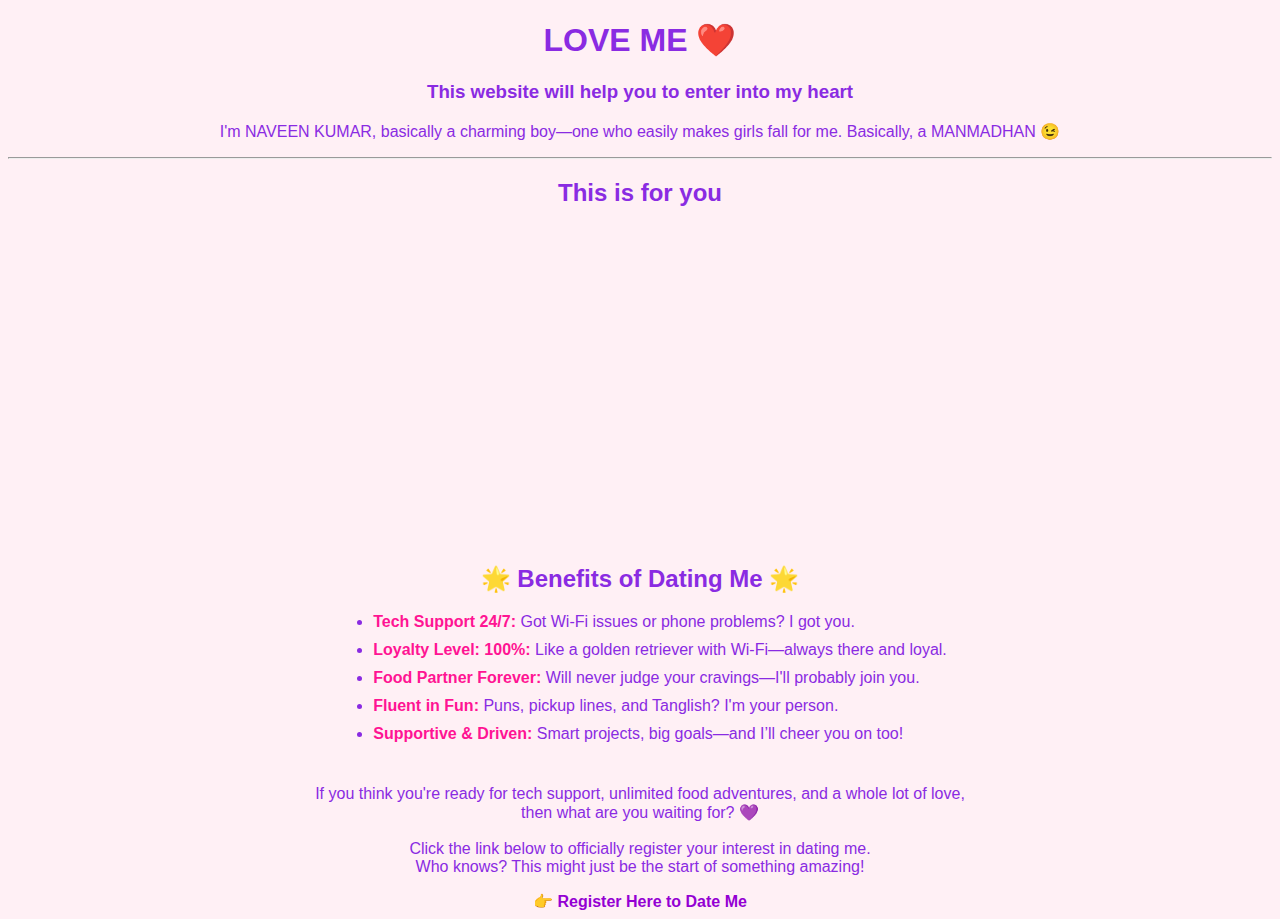
<file: index.html>
<!DOCTYPE html>
<html>
<head>
    <title>LOVE ME</title>
    <style>
        body {
            background-color: #fff0f5;
            font-family: Arial, sans-serif;
            color: blueviolet;
            text-align: center;
        }

        ul {
            display: inline-block;
            text-align: left;
            margin-top: 0;
        }

        li {
            margin-bottom: 10px;
        }

        a {
            color: darkviolet;
            font-weight: bold;
            text-decoration: none;
        }

        a:hover {
            text-decoration: underline;
        }
    </style>
</head>
<body>

    <h1>LOVE ME ❤️</h1>
    <h3>This website will help you to enter into my heart</h3>
    <p>I'm NAVEEN KUMAR, basically a charming boy—one who easily makes girls fall for me. Basically, a MANMADHAN 😉</p>

    <hr>

    <h2>This is for you</h2>
    <iframe width="560" height="315" src="https://www.youtube.com/embed/Dj6DPX53Vfk?si=PxHw4I5cyJlDHarp&amp;clip=UgkxDo5kdNPQFBH3nBEIEeBX9UxV8kzAwEjJ&amp;clipt=EMu1ChjuhQ0" 
        title="YouTube video player" frameborder="0" 
        allow="accelerometer; autoplay; clipboard-write; encrypted-media; gyroscope; picture-in-picture; web-share" 
        referrerpolicy="strict-origin-when-cross-origin" allowfullscreen>
    </iframe>

    <h2>🌟 Benefits of Dating Me 🌟</h2>
    <ul>
        <li><strong style="color: deeppink;">Tech Support 24/7:</strong> Got Wi-Fi issues or phone problems? I got you.</li>
        <li><strong style="color: deeppink;">Loyalty Level: 100%:</strong> Like a golden retriever with Wi-Fi—always there and loyal.</li>
        <li><strong style="color: deeppink;">Food Partner Forever:</strong> Will never judge your cravings—I'll probably join you.</li>
        <li><strong style="color: deeppink;">Fluent in Fun:</strong> Puns, pickup lines, and Tanglish? I'm your person.</li>
        <li><strong style="color: deeppink;">Supportive & Driven:</strong> Smart projects, big goals—and I’ll cheer you on too!</li>
    </ul>

    <p style="font-size: 16px;">
        If you think you're ready for tech support, unlimited food adventures, and a whole lot of love,<br>
        then what are you waiting for? 💜<br><br>
        Click the link below to officially register your interest in dating me.<br>
        Who knows? This might just be the start of something amazing!
    </p>

    <a href="register.html" target="_blank">👉 Register Here to Date Me</a>

</body>
</html>
</file>
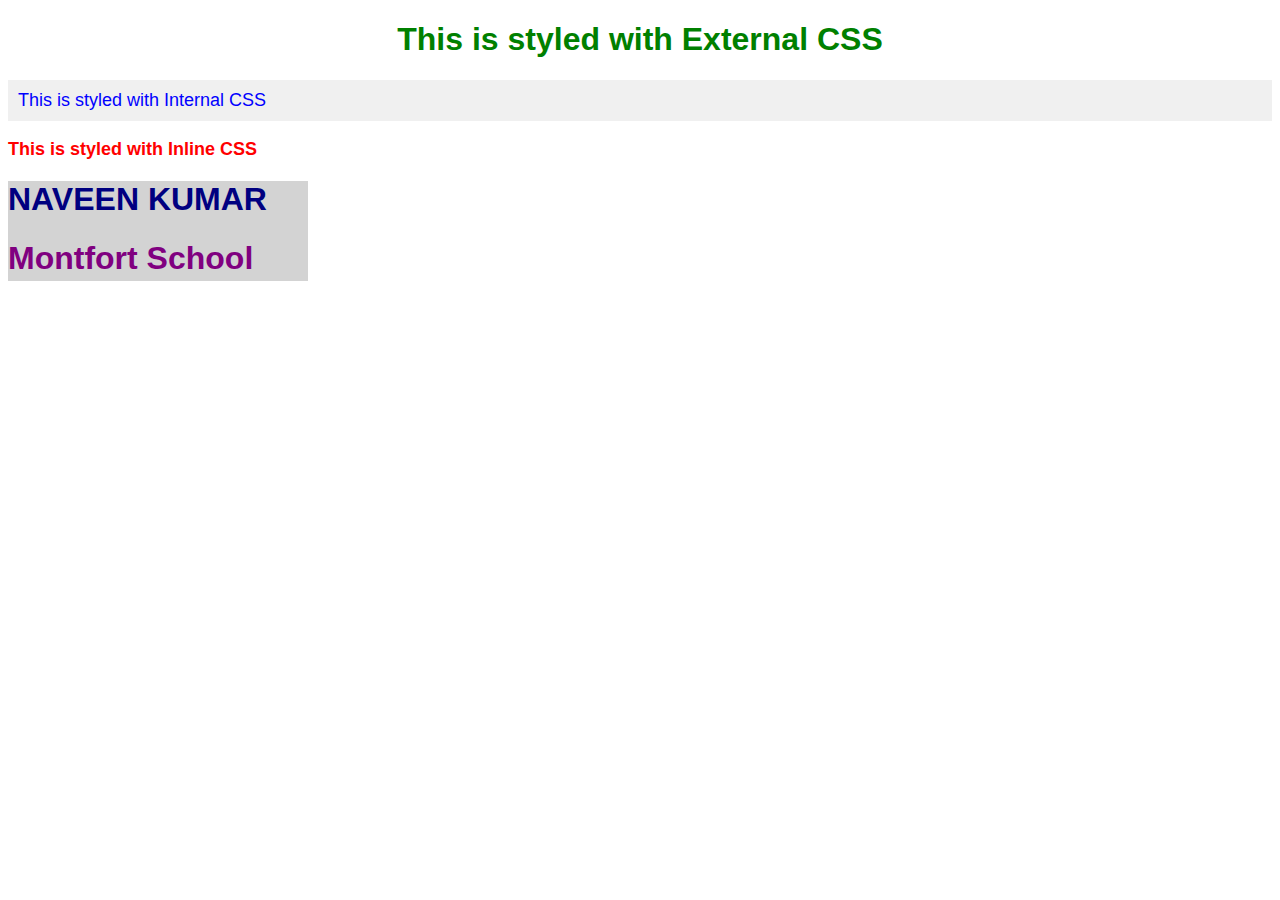
<file: css.html>
<!DOCTYPE html>
<html>
<head>
  <title>CSS Types Example</title>

  <!-- External CSS -->
  <link rel="stylesheet" href="styles.css">

  <!-- Internal CSS -->
  <style>
    p {
      color: blue;
      font-size: 18px;
    }
    div {
      background-color: lightgray;
      width: 300px;
      height: 100px;
    }

    .internal-style {
      background-color: #f0f0f0;
      padding: 10px;
    }
  </style>
</head>
<body>

  <!-- External CSS applies here -->
  <h1>This is styled with External CSS</h1>

  <!-- Internal CSS applies here -->
  <p class="internal-style">This is styled with Internal CSS</p>

  <!-- Inline CSS applies here -->
  <p style="color: red; font-weight: bold;">This is styled with Inline CSS</p>
  <!--question-->
  <div>
    <h1 class="one">NAVEEN KUMAR</h1>
    <h1 id ="two">Montfort School</h1>
    <!--we can have same class for many tags but only single id is for a tag-->
  </div>

</body>
</html>
</file>
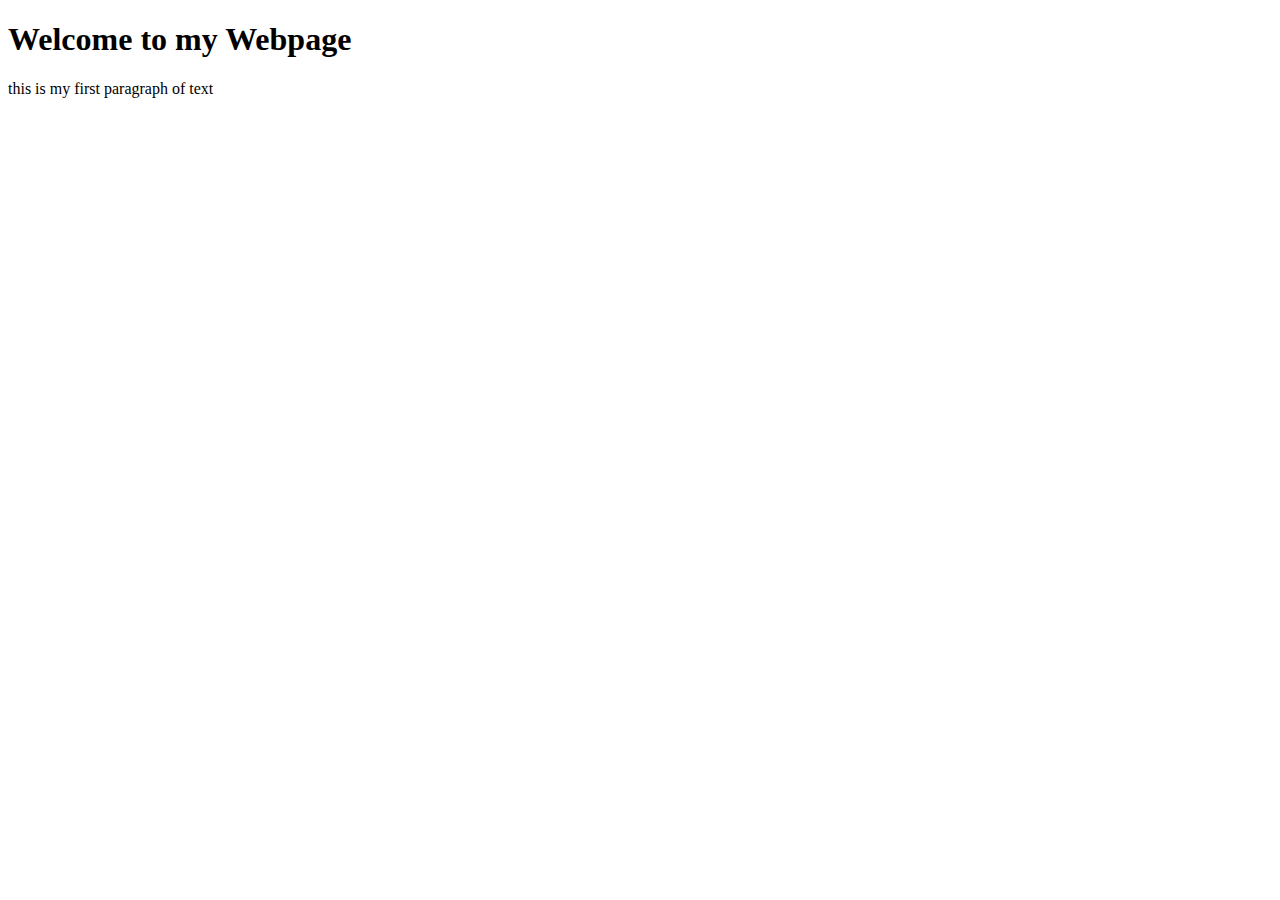
<file: first.html>
<!DOCTYPE html>
<html>
    <head>
        <title> MY FIRST PAGE</title>
    </head>
    <body>
        <h1>Welcome to my Webpage</h1>
        <p>this is my first paragraph of text</p>
    </body>
</html>
</file>
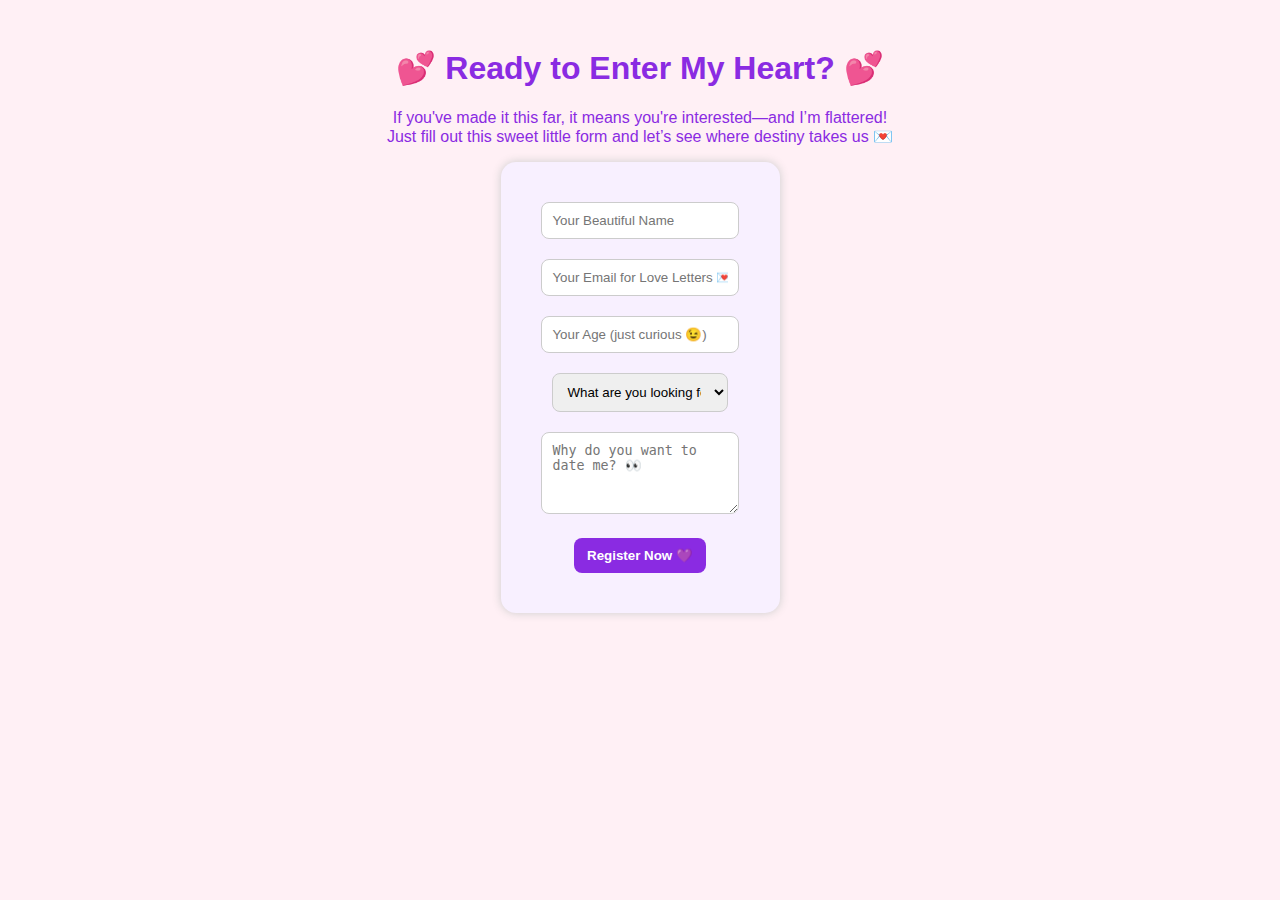
<file: register.html>
<!DOCTYPE html>
<html>
<head>
    <title>Date Me – Registration</title>
    <style>
        body {
            background-color: #fff0f5;
            font-family: Arial, sans-serif;
            color: blueviolet;
            text-align: center;
            padding: 20px;
        }

        form {
            background-color: #f8f0ff;
            padding: 30px;
            border-radius: 15px;
            display: inline-block;
            box-shadow: 0 0 10px #ccc;
        }

        input, select, textarea {
            margin: 10px;
            padding: 10px;
            width: 80%;
            border-radius: 8px;
            border: 1px solid #ccc;
        }

        input[type="submit"] {
            background-color: blueviolet;
            color: white;
            font-weight: bold;
            border: none;
            cursor: pointer;
            width: 60%;
        }

        input[type="submit"]:hover {
            background-color: #9932cc;
        }
    </style>
</head>
<body>

    <h1>💕 Ready to Enter My Heart? 💕</h1>
    <p>If you've made it this far, it means you're interested—and I’m flattered!<br>
    Just fill out this sweet little form and let’s see where destiny takes us 💌</p>

    <form action="#" method="post">
        <input type="text" name="name" placeholder="Your Beautiful Name" required><br>
        <input type="email" name="email" placeholder="Your Email for Love Letters 💌" required><br>
        <input type="number" name="age" placeholder="Your Age (just curious 😉)" required><br>
        <select name="relationship_goal" required>
            <option value="">What are you looking for?</option>
            <option value="serious">Serious Relationship 💍</option>
            <option value="friendship">Cute Friendship 🤗</option>
            <option value="fun">Just Vibes & Fun 😎</option>
        </select><br>
        <textarea name="message" rows="4" placeholder="Why do you want to date me? 👀" required></textarea><br>
        <input type="submit" value="Register Now 💜">
    </form>

</body>
</html>
</file>
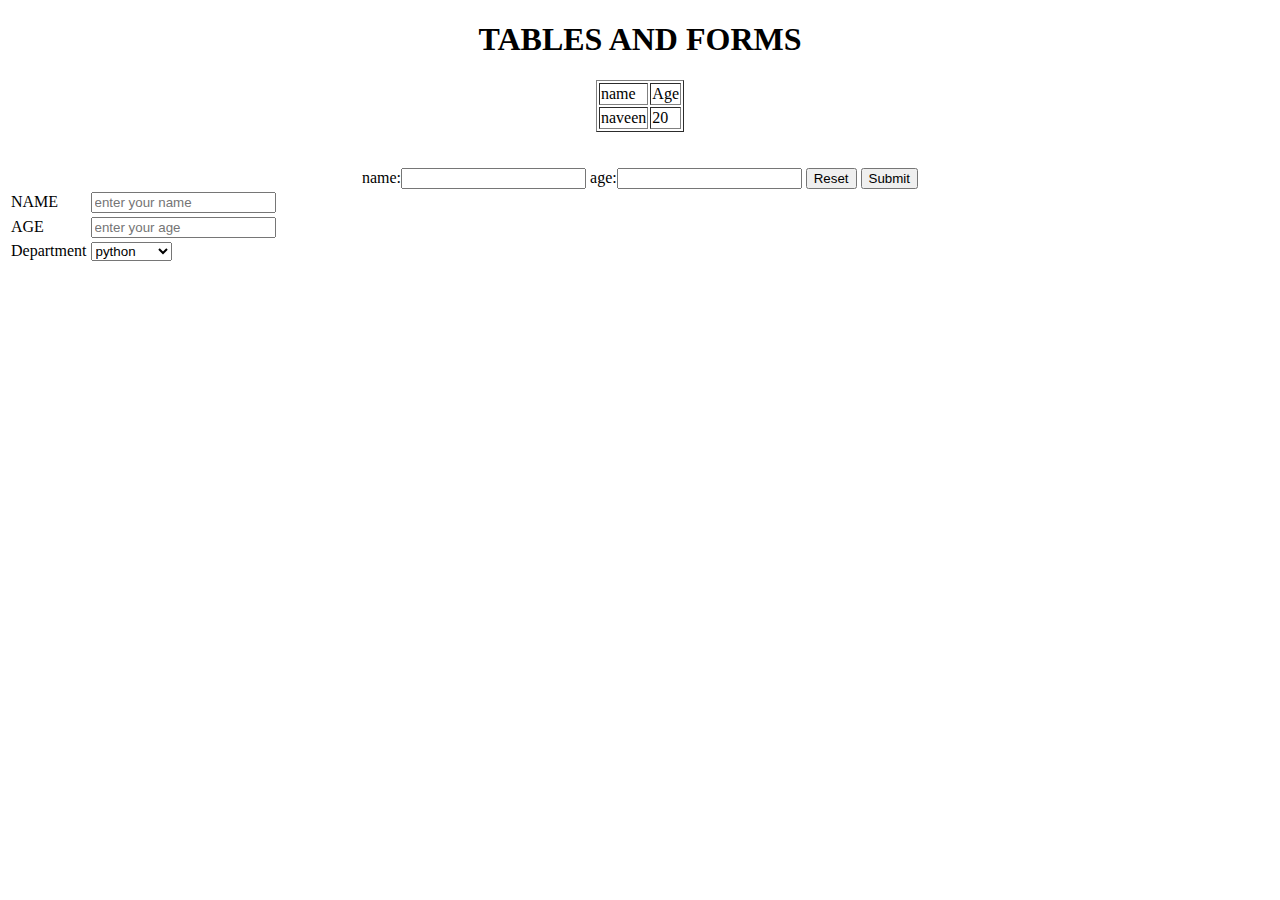
<file: tabeandforms.html>
<!DOCTYPE html>
<html>
    <center>
    <head>
        <tittle>
            <h1>TABLES AND FORMS</h1>
        </tittle>
    </head>
    <body>
        <table border="1">
            <tr>
                <td>name</td>
                <td>Age</td>
            </tr>
            <tr>
                <td>naveen</td>
                <td>20</td>
            </tr>
        </table>
        <br>
        <br>
        <form>
            name:<input type ="text">
            age:<input type ="number">
            <input type="reset">
            <input type="submit">
        </form>
    </body>
</center>

<form>
    <table>
        <tr>
            <td>NAME</td><td><input type="text" placeholder="enter your name"></td>
        </tr>
        <tr>
            <td>AGE</td><td><input type="number" placeholder="enter your age"></td>
        </tr>
        <tr>
            <td>Department</td>
            <td>
                <select>
                    <option>python</option>
                    <option>c and c++</option>
                    <option>nothing</option>
                </select>
            </td>
        </tr>
    </table>
</form>
</html>
</file>
<file: styles.css>
/* External CSS */
h1 {
    color: green;
    text-align: center;
  }
  .one{
    color:navy;
    text-align: left;
  }
  #two{
    color:purple;
    text-align: left;
  }
  * {
    font-family: Arial, sans-serif;
  /* This applies to all elements */
    
  }
</file>
